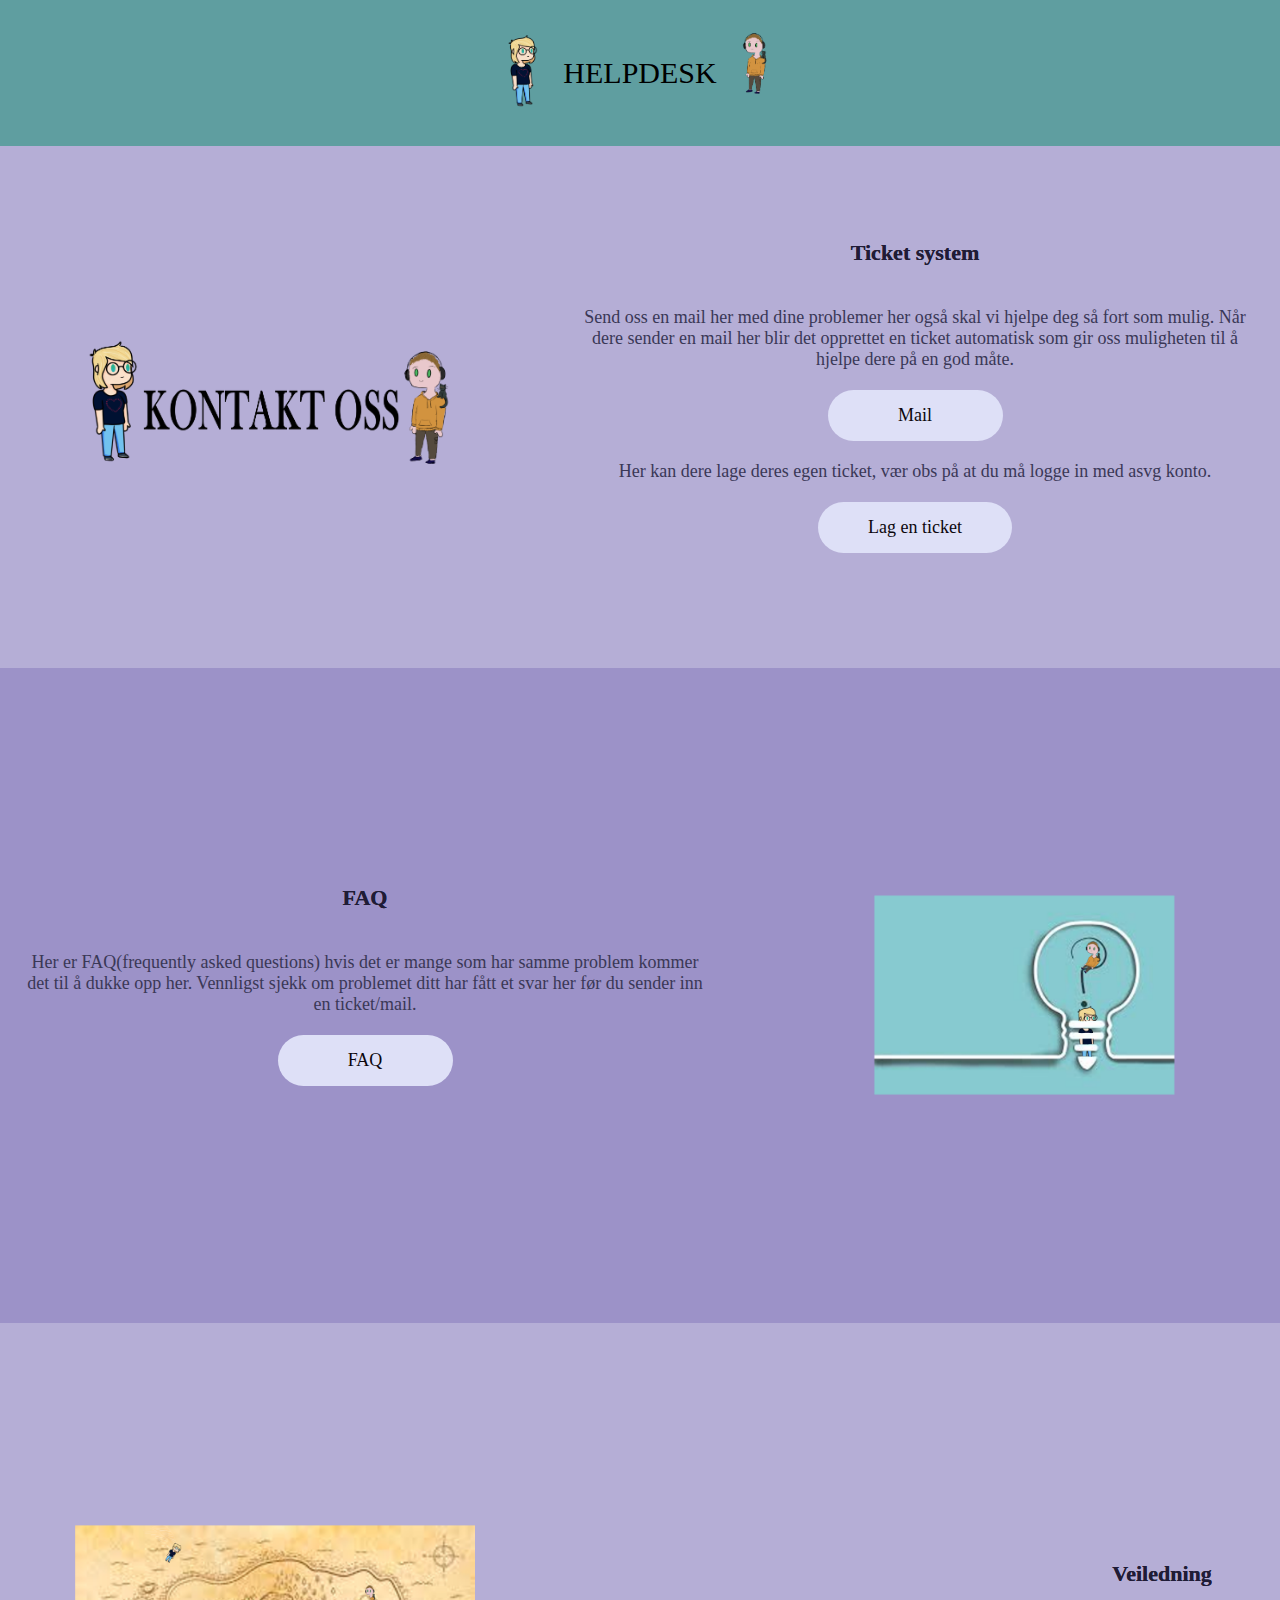
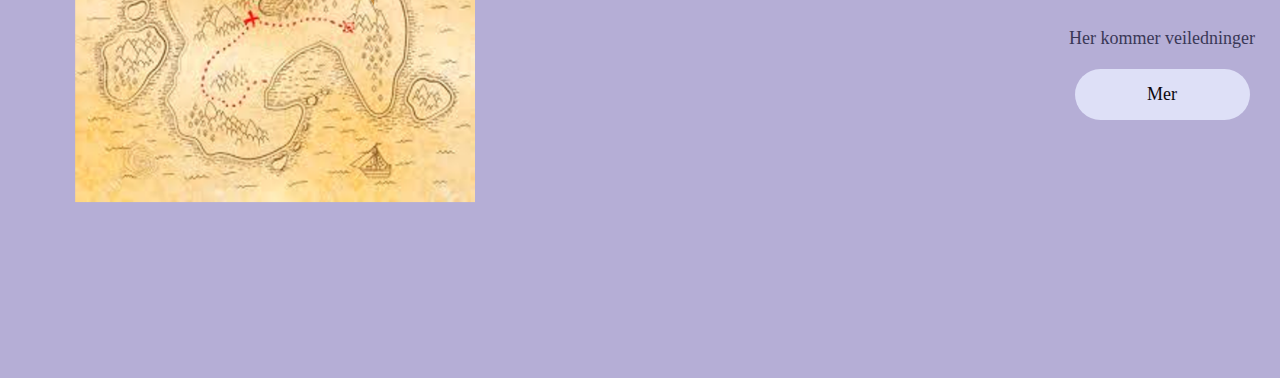
<file: Helpdesk/Index.html>
<!DOCTYPE html>
<html>
<head>
  <meta charset="UTF-8"> <!-- æøå -->
  <title>Helpdesk</title>
  <link rel="stylesheet" type="text/css" href="test.css">
</head>
<body>

<div class="header"> 
    <a href="index.html" id="home-link"><img class="home" src="elly.png"></a>   
    HELPDESK
    <a href="index.html" id="home-link"><img class="home" src="kris.png"></a>
</div>
    <div class="home-sections">
        <div class="home-sections-light">
            <a href="mailto:help@jellyelly1.on.spiceworks.com"><img src="contact.png"></a>
            <p>
                <b class="home-sections-title">Ticket system</b> <br>
                Send oss en mail her med dine problemer her også skal vi hjelpe deg så fort som mulig. 
                Når dere sender en mail her blir det opprettet en ticket automatisk som gir oss muligheten til å hjelpe dere på en god måte. 
                <a href="mailto:help@jellyelly1.on.spiceworks.com" class="home-sections-button subjectbtn">Mail</a><!-- More button -->
                Her kan dere lage deres egen ticket, vær obs på at du må logge in med asvg konto.
                <a href="https://jellyelly1.on.spiceworks.com/portal/registrations" class="home-sections-button subjectbtn">Lag en ticket</a><!-- More button -->
            </p>
        </div>

        <div class="home-sections-dark">
            <p>
                <b class="home-sections-title">FAQ</b> <br>
                Her er FAQ(frequently asked questions) hvis det er mange som  har samme problem kommer det til å dukke opp her.
                Vennligst sjekk om problemet ditt har fått et svar her før du sender inn en ticket/mail.
                <a href="FAQ.html" class="home-sections-button subjectbtn">FAQ</a> <!-- More button -->
            </p>
            <a href="https://www.google.com/search?q=frequently+asked+questions+about+it&sxsrf=AOaemvKKmgB8d1vcSAeq__v37rNkh5e-Kg%3A1632922381863&ei=DWtUYd6TNKmFwPAP3pu_2AQ&oq=frequently+asked+questions+about+it&gs_lcp=Cgdnd3Mtd2l6EAMyBwgAEEcQsAMyBwgAEEcQsAMyBwgAEEcQsAMyBwgAEEcQsAMyBwgAEEcQsAMyBwgAEEcQsAMyBwgAEEcQsAMyBwgAEEcQsAM6BwgjELADECdKBAhBGABQ2xNY2xNgpCxoAXADeACAAQCIAQCSAQCYAQCgAQHIAQjAAQE&sclient=gws-wiz&ved=0ahUKEwiezpD0paTzAhWpAhAIHd7ND0sQ4dUDCA4&uact=5"><img src="questionmark.jpg"></a>
        </div>

        <div class="home-sections-light">
            <a href="FAQ.html"><img src="tresure map.jpg"></a>
            <p>
                <b class="home-sections-title">Veiledning</b> <br>
                Her kommer veiledninger
                <a href="#" class="home-sections-button subjectbtn">Mer</a> <!-- More button -->
            </p>
        </div>
    </div>
</body>
</html>
</file>
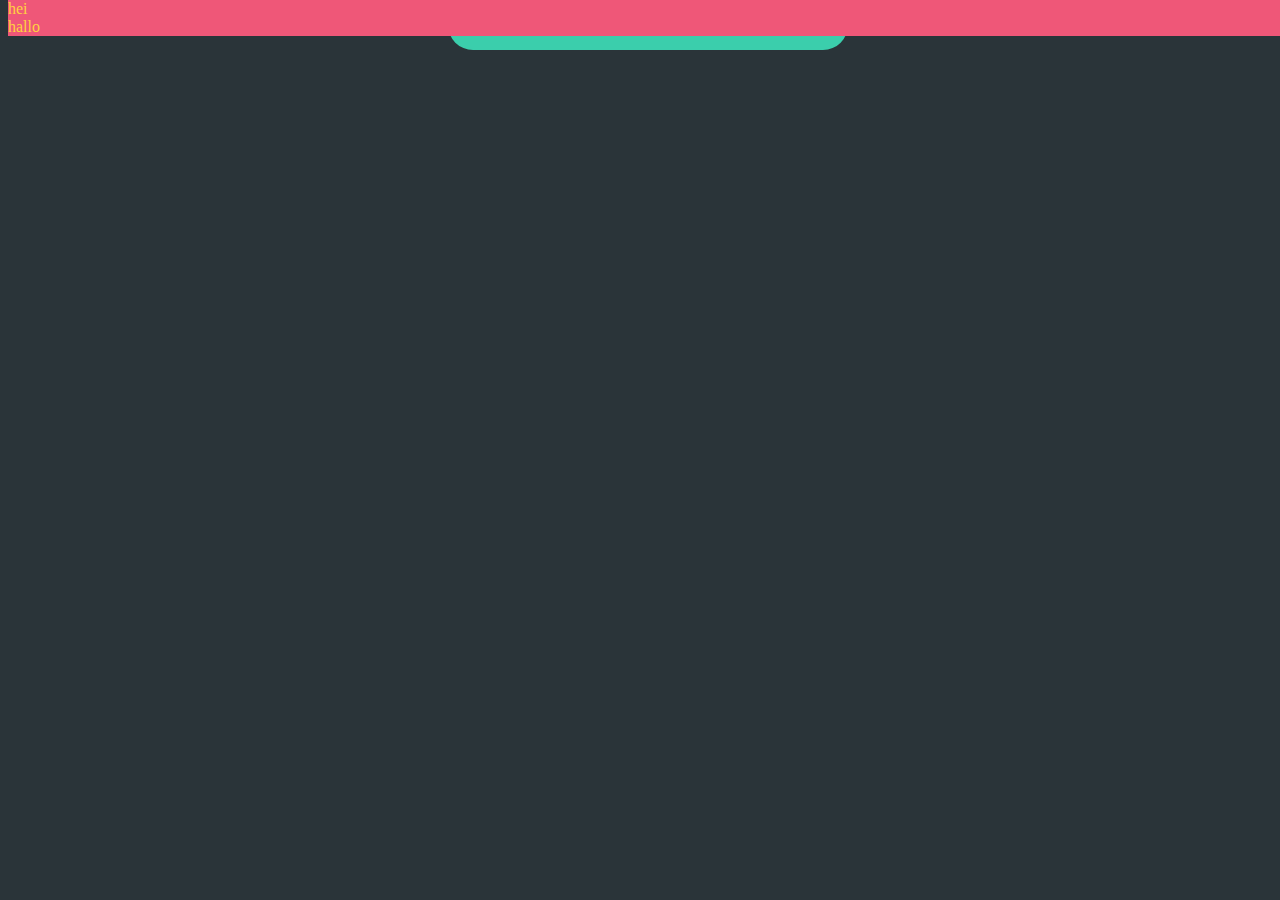
<file: Helpdesk/Helpdesk/Index.HTML>
<!DOCTYPE html>
<html>
<head>
  <meta charset="UTF-8"> <!-- æøå -->
  <title>Helpdesk</title>
  <link rel="stylesheet" type="text/CSS" href="myStyle.css">
</head>
<body>
    <div class="flex-container">
        <div class="header-row">
            <div class="header">
                <a>Helpdesk</a>
            </div>
        </div>
        <div class="row-bt">
            <div class="row-bt-image" src="contact.png">hei <br> hallo</div>
        </div>
    </div>
</body>
</html>
</file>
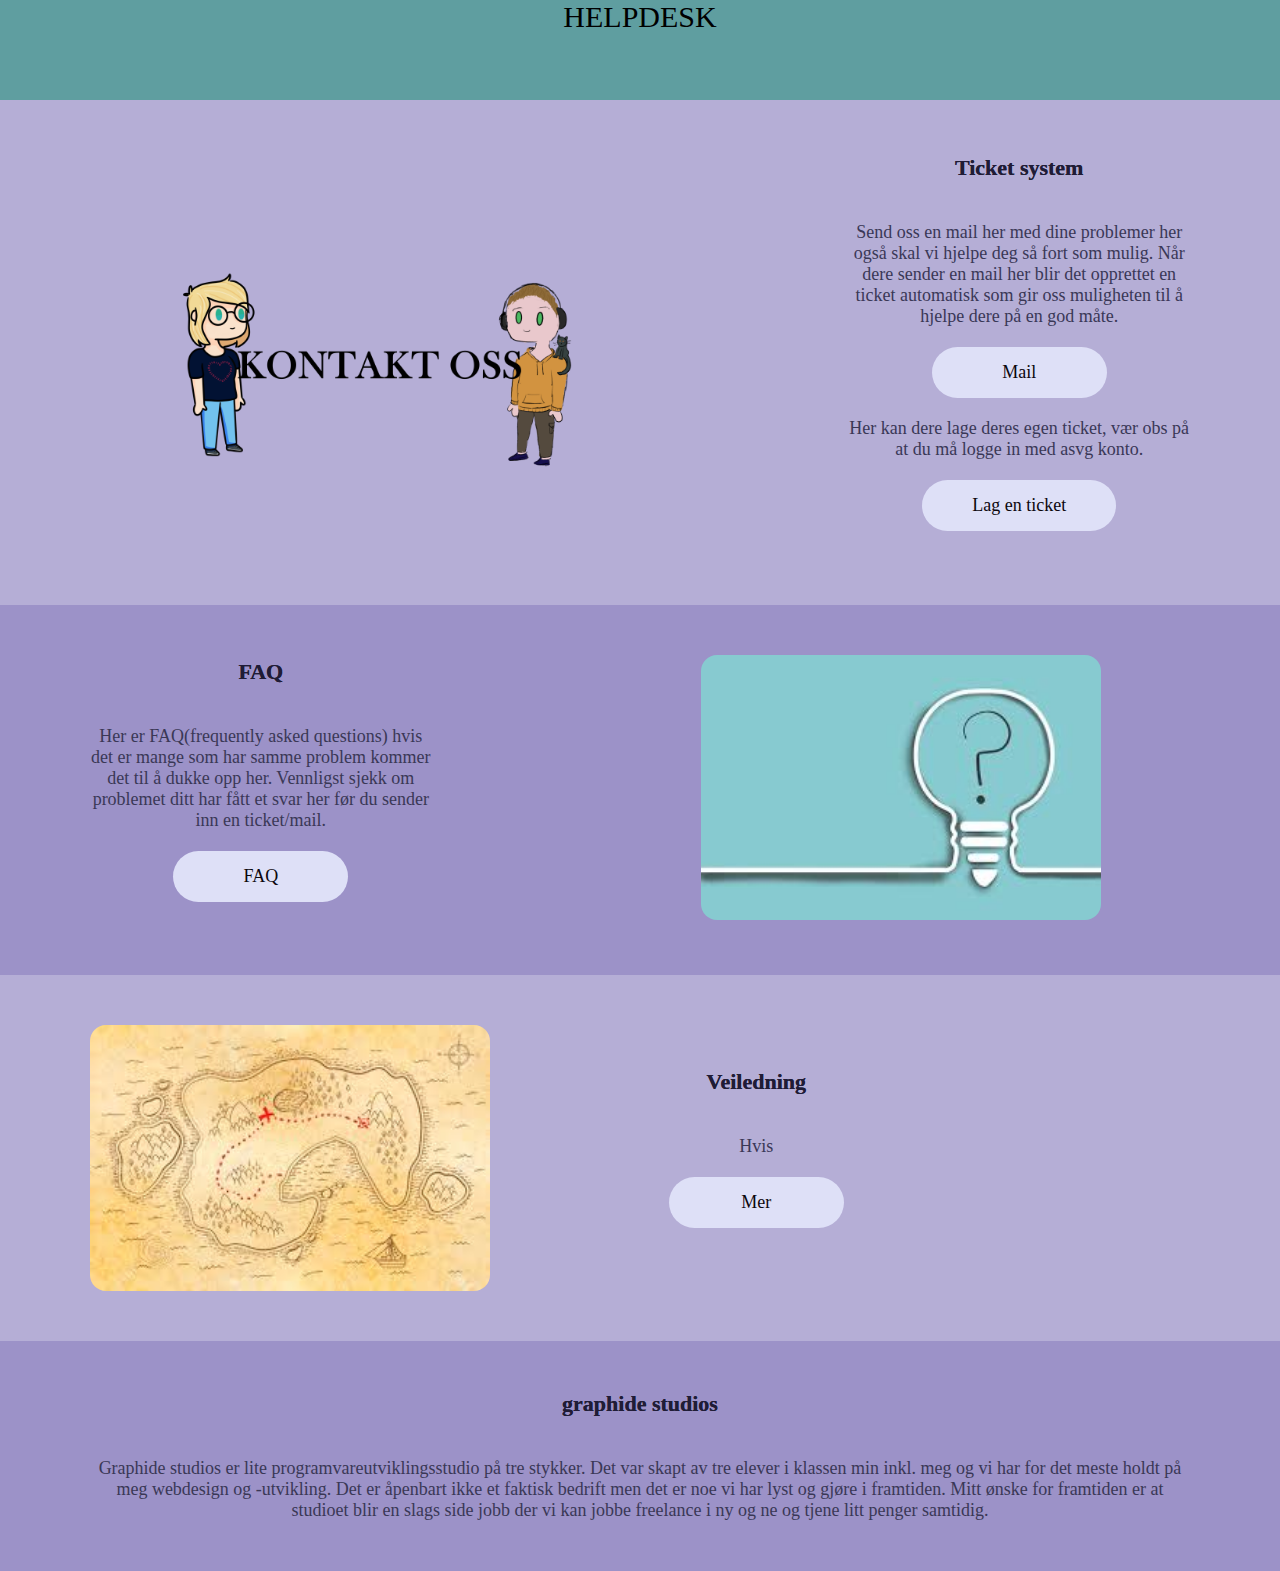
<file: Helpdesk/Helpdesk/test.html>
<!DOCTYPE html>
<html>
<head>
  <meta charset="UTF-8"> <!-- æøå -->
  <title>Helpdesk</title>
  <link rel="stylesheet" type="text/css" href="test.css">
</head>
<body>

<div class="header">    
    HELPDESK
</div>
    <div class="home-sections">
        <div class="home-sections-light">
            <a href="mailto:help@jellyelly1.on.spiceworks.com"><img src="contact.png"></a>
            <p>
                <b class="home-sections-title">Ticket system</b> <br>
                Send oss en mail her med dine problemer her også skal vi hjelpe deg så fort som mulig. 
                Når dere sender en mail her blir det opprettet en ticket automatisk som gir oss muligheten til å hjelpe dere på en god måte. 
                <a href="mailto:help@jellyelly1.on.spiceworks.com" class="home-sections-button subjectbtn">Mail</a><!-- More button -->
                Her kan dere lage deres egen ticket, vær obs på at du må logge in med asvg konto.
                <a href="https://jellyelly1.on.spiceworks.com/portal/registrations" class="home-sections-button subjectbtn">Lag en ticket</a><!-- More button -->
            </p>
        </div>

        <div class="home-sections-dark">
            <p>
                <b class="home-sections-title">FAQ</b> <br>
                Her er FAQ(frequently asked questions) hvis det er mange som  har samme problem kommer det til å dukke opp her.
                Vennligst sjekk om problemet ditt har fått et svar her før du sender inn en ticket/mail.
                <a href="FAQ.html" class="home-sections-button subjectbtn">FAQ</a> <!-- More button -->
            </p>
            <a href="FAQ.html"><img src="questinomark.jpg"></a>
        </div>

        <div class="home-sections-light">
            <img src="tresure map.jpg">
            <p>
                <b class="home-sections-title">Veiledning</b> <br>
                Hvis
                <a href="pages/school" class="home-sections-button subjectbtn">Mer</a> <!-- More button -->
            </p>
        </div>

        <div class="home-sections-dark">
            <p>
                <b class="home-sections-title">graphide studios</b> <br>
                Graphide studios er lite programvareutviklingsstudio på tre stykker.
                Det var skapt av tre elever i klassen min inkl. meg og vi har for det
                meste holdt på meg webdesign og -utvikling. Det er åpenbart ikke et
                faktisk bedrift men det er noe vi har lyst og gjøre i framtiden.
                Mitt ønske for framtiden er at studioet blir en slags side jobb der vi
                kan jobbe freelance i ny og ne og tjene litt penger samtidig.
            </p>
        </div>
    </div>
</body>
</html>
</file>
<file: Helpdesk/test.css>
@font-face {
	font-family: "Roboto Condensed";
	src: url(assets/fonts/RobotoCondensed-Regular.ttf)
}

@font-face {
	font-family: "Righteous";
	src: url(assets/fonts/Righteous-Regular.ttf)
}

#page,
#subpage {
	display: flex;
	flex-direction: column;
	margin-top: 0;
	background-attachment: fixed
}

#page {
	color: #dee0f7;
	text-align: center;
	font-family: "Roboto Condensed", Arial, sans-serif
}

#page * {
	transition: ease 300ms
}

#home-header #header {
	display: flex;
	align-items: center;
	justify-content: center;
	padding: 1vw 0 5vw;
	column-gap: 6rem;
	text-decoration: none;
	text-align: center;
	min-width: 150px;
	max-width: 2147483647px
}

#home-header #header :nth-child(1) {
	order: 1
}

#home-header #header :nth-child(2) {
	order: 2
}

#home-header #header :nth-child(3) {
	order: 3
}

#home-header #header :nth-child(4) {
	order: 4
}

#home-header #header :nth-child(5) {
	order: 5
}

@media(max-width: 550px) {
	#home-header #header {
		flex-direction: column
	}
	#home-header #header :nth-child(1) {
		order: 1
	}
	#home-header #header :nth-child(2) {
		order: 2
	}
	#home-header #header :nth-child(3) {
		order: 3
	}
	#home-header #header :nth-child(4) {
		order: 4
	}
	#home-header #header :nth-child(5) {
		order: 5
	}
	#home-header #header * {
		margin: 5px
	}
	#home-header #header #homebtn,
	#home-header #header #personalbtn,
	#home-header #header #schoolbtn {
		font-size: 22px;
		padding: 10px
	}
}

@media(max-width: 1200px) {
	#home-header #header {
		column-gap: 5vw
	}
}

@media(max-width: 720px) {
	#home-header #header {
		column-gap: 3vw
	}
}

.btn {
	color: #dee0f7;
	text-decoration: none
}

.btn:hover {
	text-decoration: underline
}

#home-button-left {
	margin-right: 12.5rem;
	font-size: 32px;
	max-width: 90px;
	padding: 15px 25px;
	text-align: center;
	font-family: Righteous, Arial, sans-serif
}

@media(max-width: 1200px) {
	#home-button-left {
		margin-right: 10vw
	}
}

@media(max-width: 720px) {
	#home-button-left {
		margin-right: 8vw
	}
}

#home-button-right {
	margin-left: 12.5rem;
	color: #0c070d;
	padding: 15px 25px;
	border-radius: 25px;
	text-align: center;
	background-color: #dee0f7
}

@media(max-width: 1200px) {
	#home-button-right {
		margin-left: 10vw
	}
}

@media(max-width: 720px) {
	#home-button-right {
		margin-left: 8vw
	}
}

body {
	background-color: #b5aed6;
	margin: 0;
	font-size: 18px
}

::-moz-selection {
	color: #dee0f7;
	background: #6152a3
}

::selection {
	color: #dee0f7;
	background: #6152a3
}

iframe {
	aspect-ratio: 16/9
}

iframe,
img {
	width: 400px
}

@media(max-width: 550px) {
	iframe,
	img {
		width: 200px
	}
}

.logo {
	position: fixed;
	bottom: 0;
	left: 0;
	z-index: 1000;
	margin: 5px;
	background-color: transparent;
	width: 40px
}

.rotate {
	transition: ease-in-out .2s !important
}

.rotate:hover {
	transition: .7s !important;
	-webkit-transition: .7s !important;
	-moz-transition: .7s !important;
	-ms-transition: .7s !important;
	-o-transition: .7s !important;
	-webkit-transform: rotate(180deg) !important;
	-moz-transform: rotate(180deg) !important;
	-o-transform: rotate(180deg) !important;
	-ms-transform: rotate(180deg) !important;
	transform: scale(1.1) rotate(360deg) !important
}

#backtotop {
	margin: 0 0 0 88px;
	z-index: 1000;
	opacity: 0;
	stroke: #100d0e
}

#sketch {
	margin: 0 0 3.5px 50px;
	z-index: 1000
}

.icon {
	align-content: center;
	text-align: center;
	align-self: center;
	align-items: center
}

a {
    width: auto;
	user-select: none;
	-moz-user-select: none;
	-ms-user-select: none;
	-webkit-user-select: none
}

* {
	scroll-behavior: smooth
}

#background {
	display: flex;
	align-self: center;
	position: fixed;
	z-index: -1;
	width: 100%
}

@media(max-height: 800px) {
	#background {
		max-width: 100%;
		height: unset
	}
}

@media(min-width: 2000px) {
	#background {
		margin: -250px 0 0 0
	}
}

@media(max-width: 1200px) {
	#background {
		height: 80vh;
		min-width: 180vh
	}
}

@media(max-width: 550px) {
	#background {
		height: 100vh;
		min-width: 215vh
	}
}

#home-headline {
	font-family: Righteous, Arial, sans-serif;
	font-size: 60px
}

@media(max-width: 800px) {
	#home-headline {
		margin: 0 20px
	}
}

#home-infobox {
	margin: 0 0 11.5vw 0
}

#home-info {
	margin: 5vh 30% 0 30%;
	mix-blend-mode: normal
}

@media(max-width: 550px) {
	#home-info {
		margin: 5vh 10% 0 10%
	}
}

.subjectbtn {
	display: inline-block;
	color: #0c070d;
	background-color: #dee0f7;
	margin: 25px;
	padding: 15px 50px;
	min-width: 5vw;
	border-radius: 25px;
	text-decoration: none
}

@media(max-width: 550px) {
	.subjectbtn {
		margin: 10px
	}
}

.subjectbtn:hover {
	text-decoration: underline
}

.home-sections-light {
	display: flex;
	max-height: 500px;
	padding: 80px 180px;
	text-align: center;
	align-items: center;
	color: #3a3856;
	background-color: #b5aed6;
    justify-content: space-between;
}

@media(max-width: 1350px) {
	.home-sections-light {
		padding: 50px 0;
		max-height: 20000px;
        justify-content: space-between;
	}
}

@media(max-width: 1050px) {
	.home-sections-light {
		padding: 25px 0;
		max-height: 20000px;
        justify-content: space-between;
	}
}

@media(max-width: 800px) {
	.home-sections-light {
		flex-direction: column;
		padding: 25px;
		max-height: 20000px;
        justify-content: space-between;
	}
}

@media(max-width: 550px) {
	.home-sections-light {
		flex-direction: column;
		padding: 25px;
		margin: 0;
        justify-content: space-between;
	}
}

@media(min-width: 2000px) {
	.home-sections-light {
		padding: 125px 20vw;
        justify-content: space-between;
	}
}

.home-sections-dark {
	display: flex;
	max-height: 500px;
	padding: 80px 180px;
	text-align: center;
	align-items: center;
	color: #3a3856;
	background-color: #9c92c8
}

@media(max-width: 1350px) {
	.home-sections-dark {
		padding: 50px 0;
		max-height: 20000px;
        justify-content: space-between;
	}
}

@media(max-width: 1050px) {
	.home-sections-dark {
		padding: 25px 0;
		max-height: 20000px;
        justify-content: space-between;
	}
}

@media(max-width: 800px) {
	.home-sections-dark {
		flex-direction: column-reverse;
		padding: 25px;
		max-height: 20000px;
        justify-content: space-between;
	}
}

@media(max-width: 550px) {
	.home-sections-dark {
		flex-direction: column-reverse;
		padding: 25px;
		margin: 0;
        justify-content: space-between;
	}
}

@media(min-width: 2000px) {
	.home-sections-dark {
		padding: 125px 20vw;
        justify-content: space-between;
	}
}

.home-sections-light *,
.home-sections-dark * {
    margin: 25px;
    justify-content: space-between;
}

@media(max-width: 1400px) {
	.home-sections-light *,
	.home-sections-dark * {
		max-height: 20000px;
        justify-content: space-between;
	}
}

@media(max-width: 800px) {
	.home-sections-light *,
	.home-sections-dark * {
		flex-direction: column;
		margin: 0 10vw;
		max-height: 20000px;
        justify-content: space-between;
	}
}

@media(max-width: 550px) {
	.home-sections-light *,
	.home-sections-dark * {
		flex-direction: column;
		margin: 0;
        justify-content: space-between;
	}
}

.home-sections-light p,
.home-sections-dark p {
	display: flex;
	flex-direction: column;
	align-items: center
}

.home-sections-button {
	margin: 20px 0;
	text-align: center;
	max-width: 100px;
	min-width: 75px;
	transition: ease 1000ms !important;
	border-radius: 2147483647px
}

@media(max-width: 1400px) {
	.home-sections-button {
		padding: 15px 50px
	}
}

.home-sections-button:hover {
	color: #dee0f7 !important;
	background-color: #0c070d !important
}

.home-sections-title {
	color: #201c36;
	font-size: 22px;
	margin: 0 0 20px 0;
	text-shadow: 0 0
}

@media(max-width: 800px) {
	.home-sections-title {
		margin: 25px 0 20px 0
	}
}

.home-sections-img {
	stroke: #594b95;
	stroke-width: 400px;
	max-width: 400px;
	aspect-ratio: 1/1
}

.home-sections-dark img,
.home-sections-light img {
	width: 400px;
	border-radius: 1rem;
    padding: 25px;
}

@media(max-width: 550px) {
	.home-sections-dark img,
	.home-sections-light img {
		min-width: 80vw;
		width: 80vw
	}
}

#schoolcontent .odd {
	background-color: #9c92c8 !important;
	flex-direction: row-reverse
}

@media(max-width: 800px) {
	#schoolcontent .odd {
		flex-direction: column
	}
}

#schoolcontent .even {
	background-color: #b5aed6 !important
}

.subpage-content-flex {
	display: flex;
	padding: 80px 180px;
	text-align: center;
	align-items: center;
	justify-content: center;
	color: #3a3856
}

@media(max-width: 1350px) {
	.subpage-content-flex {
		padding: 50px 0;
		max-height: 20000px
	}
}

@media(max-width: 1050px) {
	.subpage-content-flex {
		padding: 25px 0;
		max-height: 20000px
	}
}

@media(max-width: 800px) {
	.subpage-content-flex {
		flex-direction: column;
		padding: 25px;
		max-height: 20000px
	}
}

@media(max-width: 550px) {
	.subpage-content-flex {
		flex-direction: column;
		padding: 25px;
		margin: 0
	}
}

@media(min-width: 2000px) {
	.subpage-content-flex {
		padding: 125px 20vw
	}
}

.subpage-content-flex * {
	margin: 0 40px;
	text-align: center
}

@media(max-width: 1400px) {
	.subpage-content-flex * {
		margin: 0 7vw;
		max-height: 20000px
	}
}

@media(max-width: 800px) {
	.subpage-content-flex * {
		flex-direction: column;
		margin: 0 10vw;
		max-height: 20000px
	}
}

@media(max-width: 550px) {
	.subpage-content-flex * {
		flex-direction: column;
		margin: 0
	}
}

.content {
	display: flex;
	flex-direction: column;
	align-items: center;
	text-align: center;
	max-width: 70ch
}

.content .home-sections-button {
	margin: 20px 0
}

.projecttitle {
	color: #201c36;
	font-size: 22px;
	margin: 0 0 20px
}

.date {
	margin: 0 0 -0.5em;
	padding: 15px;
	text-align: center;
	align-self: center;
	color: #201c36
}

#schoolcontent img {
	border-radius: 1rem
}

@media(max-width: 550px) {
	#schoolcontent img {
		min-width: 80vw;
		width: 80vw
	}
}

#schoolcontent iframe {
	min-width: 400px;
	width: 400px;
	border-radius: 1rem
}

@media(max-width: 550px) {
	#schoolcontent iframe {
		min-width: 300px;
		width: 300px
	}
}


/*# sourceMappingURL=style.css.map */

.header{
    display: flex;
    font-size: 30px;
    background-color: cadetblue;
    min-height: fit-content;
    justify-content: center;
    padding:25px;
    align-items: center;
    gap: 16px;
}

.home { /*sier bilde skal ta opp all plassen #home-link bruker*/
    width: 100%;
  }
  
#home-link { /*setter størrelsen på linken*/
    width:50px;
  }
</file>
<file: Helpdesk/Helpdesk/myStyle.css>
body{
    background-color: #2A3439;
    margin-top: 0px;
}

.flex-container{
    display: flex;
    flex-direction: column;
}

.header-row{
    flex-direction: row;
    display: flex;
    position: fixed;
    justify-content: center;
    width: 100%;
}
.header{
    display: flex;
    position: absolute;
    font: Georgia;
    font-size: 30px;
    justify-content: center;
    justify-self: center;
    background-color: #3BCEAC;
    height:50px;
    border-radius: 25px;
    width: 400px;
}

.row-bt{
    display: flex;
    position: fixed;
    background-color: #EF5778;
    color:#FFD23F ;
    width: 100%;
}

.row-bt-image{
    justify-self: flex-start;
}

.row-bt-text{
    justify-self: flex-end;
}

.row-tb{
    display: flex;
    position: fixed;
    background-color: #CC6CEF;
    color:#FFD23F ;
}
.row-tb-image{
    justify-self: flex-end;
}

.row-tb-text{
    justify-self: flex-start;
}
</file>
<file: Helpdesk/Helpdesk/test.css>
@font-face{font-family:"Roboto Condensed";src:url(assets/fonts/RobotoCondensed-Regular.ttf)}@font-face{font-family:"Righteous";src:url(assets/fonts/Righteous-Regular.ttf)}#page,#subpage{display:flex;flex-direction:column;margin-top:0;background-attachment:fixed}#page{color:#dee0f7;text-align:center;font-family:"Roboto Condensed",Arial,sans-serif}#page *{transition:ease 300ms}#home-header #header{display:flex;align-items:center;justify-content:center;padding:1vw 0 5vw;column-gap:6rem;text-decoration:none;text-align:center;min-width:150px;max-width:2147483647px}#home-header #header :nth-child(1){order:1}#home-header #header :nth-child(2){order:2}#home-header #header :nth-child(3){order:3}#home-header #header :nth-child(4){order:4}#home-header #header :nth-child(5){order:5}@media(max-width: 550px){#home-header #header{flex-direction:column}#home-header #header :nth-child(1){order:1}#home-header #header :nth-child(2){order:2}#home-header #header :nth-child(3){order:3}#home-header #header :nth-child(4){order:4}#home-header #header :nth-child(5){order:5}#home-header #header *{margin:5px}#home-header #header #homebtn,#home-header #header #personalbtn,#home-header #header #schoolbtn{font-size:22px;padding:10px}}@media(max-width: 1200px){#home-header #header{column-gap:5vw}}@media(max-width: 720px){#home-header #header{column-gap:3vw}}.btn{color:#dee0f7;text-decoration:none}.btn:hover{text-decoration:underline}#home-button-left{margin-right:12.5rem;font-size:32px;max-width:90px;padding:15px 25px;text-align:center;font-family:Righteous,Arial,sans-serif}@media(max-width: 1200px){#home-button-left{margin-right:10vw}}@media(max-width: 720px){#home-button-left{margin-right:8vw}}#home-button-right{margin-left:12.5rem;color:#0c070d;padding:15px 25px;border-radius:25px;text-align:center;background-color:#dee0f7}@media(max-width: 1200px){#home-button-right{margin-left:10vw}}@media(max-width: 720px){#home-button-right{margin-left:8vw}}body{background-color:#b5aed6;margin:0;font-size:18px}::-moz-selection{color:#dee0f7;background:#6152a3}::selection{color:#dee0f7;background:#6152a3}iframe{aspect-ratio:16/9}iframe,img{width:400px}@media(max-width: 550px){iframe,img{width:200px}}.logo{position:fixed;bottom:0;left:0;z-index:1000;margin:5px;background-color:transparent;width:40px}.rotate{transition:ease-in-out .2s !important}.rotate:hover{transition:.7s !important;-webkit-transition:.7s !important;-moz-transition:.7s !important;-ms-transition:.7s !important;-o-transition:.7s !important;-webkit-transform:rotate(180deg) !important;-moz-transform:rotate(180deg) !important;-o-transform:rotate(180deg) !important;-ms-transform:rotate(180deg) !important;transform:scale(1.1) rotate(360deg) !important}#backtotop{margin:0 0 0 88px;z-index:1000;opacity:0;stroke:#100d0e}#sketch{margin:0 0 3.5px 50px;z-index:1000}.icon{align-content:center;text-align:center;align-self:center;align-items:center}a{user-select:none;-moz-user-select:none;-ms-user-select:none;-webkit-user-select:none}*{scroll-behavior:smooth}#background{display:flex;align-self:center;position:fixed;z-index:-1;width:100%}@media(max-height: 800px){#background{max-width:100%;height:unset}}@media(min-width: 2000px){#background{margin:-250px 0 0 0}}@media(max-width: 1200px){#background{height:80vh;min-width:180vh}}@media(max-width: 550px){#background{height:100vh;min-width:215vh}}#home-headline{font-family:Righteous,Arial,sans-serif;font-size:60px}@media(max-width: 800px){#home-headline{margin:0 20px}}#home-infobox{margin:0 0 11.5vw 0}#home-info{margin:5vh 30% 0 30%;mix-blend-mode:normal}@media(max-width: 550px){#home-info{margin:5vh 10% 0 10%}}.subjectbtn{display:inline-block;color:#0c070d;background-color:#dee0f7;margin:25px;padding:15px 50px;min-width:5vw;border-radius:25px;text-decoration:none}@media(max-width: 550px){.subjectbtn{margin:10px}}.subjectbtn:hover{text-decoration:underline}.home-sections-light{display:flex;max-height:500px;padding:80px 180px;text-align:center;align-items:center;color:#3a3856;background-color:#b5aed6}@media(max-width: 1350px){.home-sections-light{padding:50px 0;max-height:20000px}}@media(max-width: 1050px){.home-sections-light{padding:25px 0;max-height:20000px}}@media(max-width: 800px){.home-sections-light{flex-direction:column;padding:25px;max-height:20000px}}@media(max-width: 550px){.home-sections-light{flex-direction:column;padding:25px;margin:0}}@media(min-width: 2000px){.home-sections-light{padding:125px 20vw}}.home-sections-dark{display:flex;max-height:500px;padding:80px 180px;text-align:center;align-items:center;color:#3a3856;background-color:#9c92c8}@media(max-width: 1350px){.home-sections-dark{padding:50px 0;max-height:20000px}}@media(max-width: 1050px){.home-sections-dark{padding:25px 0;max-height:20000px}}@media(max-width: 800px){.home-sections-dark{flex-direction:column-reverse;padding:25px;max-height:20000px}}@media(max-width: 550px){.home-sections-dark{flex-direction:column-reverse;padding:25px;margin:0}}@media(min-width: 2000px){.home-sections-dark{padding:125px 20vw}}.home-sections-light *,.home-sections-dark *{margin:0 90px}@media(max-width: 1400px){.home-sections-light *,.home-sections-dark *{margin:0 7vw;max-height:20000px}}@media(max-width: 800px){.home-sections-light *,.home-sections-dark *{flex-direction:column;margin:0 10vw;max-height:20000px}}@media(max-width: 550px){.home-sections-light *,.home-sections-dark *{flex-direction:column;margin:0}}.home-sections-light p,.home-sections-dark p{display:flex;flex-direction:column;align-items:center}.home-sections-button{margin:20px 0;text-align:center;max-width:100px;min-width:75px;transition:ease 1000ms !important;border-radius:2147483647px}@media(max-width: 1400px){.home-sections-button{padding:15px 50px}}.home-sections-button:hover{color:#dee0f7 !important;background-color:#0c070d !important}.home-sections-title{color:#201c36;font-size:22px;margin:0 0 20px 0;text-shadow:0 0}@media(max-width: 800px){.home-sections-title{margin:25px 0 20px 0}}.home-sections-img{stroke:#594b95;stroke-width:400px;max-width:400px;aspect-ratio:1/1}.home-sections-dark img,.home-sections-light img{width:400px;border-radius:1rem}@media(max-width: 550px){.home-sections-dark img,.home-sections-light img{min-width:80vw;width:80vw}}#schoolcontent .odd{background-color:#9c92c8 !important;flex-direction:row-reverse}@media(max-width: 800px){#schoolcontent .odd{flex-direction:column}}#schoolcontent .even{background-color:#b5aed6 !important}.subpage-content-flex{display:flex;padding:80px 180px;text-align:center;align-items:center;justify-content:center;color:#3a3856}@media(max-width: 1350px){.subpage-content-flex{padding:50px 0;max-height:20000px}}@media(max-width: 1050px){.subpage-content-flex{padding:25px 0;max-height:20000px}}@media(max-width: 800px){.subpage-content-flex{flex-direction:column;padding:25px;max-height:20000px}}@media(max-width: 550px){.subpage-content-flex{flex-direction:column;padding:25px;margin:0}}@media(min-width: 2000px){.subpage-content-flex{padding:125px 20vw}}.subpage-content-flex *{margin:0 40px;text-align:center}@media(max-width: 1400px){.subpage-content-flex *{margin:0 7vw;max-height:20000px}}@media(max-width: 800px){.subpage-content-flex *{flex-direction:column;margin:0 10vw;max-height:20000px}}@media(max-width: 550px){.subpage-content-flex *{flex-direction:column;margin:0}}.content{display:flex;flex-direction:column;align-items:center;text-align:center;max-width:70ch}.content .home-sections-button{margin:20px 0}.projecttitle{color:#201c36;font-size:22px;margin:0 0 20px}.date{margin:0 0 -0.5em;padding:15px;text-align:center;align-self:center;color:#201c36}#schoolcontent img{border-radius:1rem}@media(max-width: 550px){#schoolcontent img{min-width:80vw;width:80vw}}#schoolcontent iframe{min-width:400px;width:400px;border-radius:1rem}@media(max-width: 550px){#schoolcontent iframe{min-width:300px;width:300px}}/*# sourceMappingURL=style.css.map */

.header{
    display: flex;
    font-size: 30px;
    background-color: cadetblue;
    min-height: 100px;
    justify-content: center;
}
</file>
